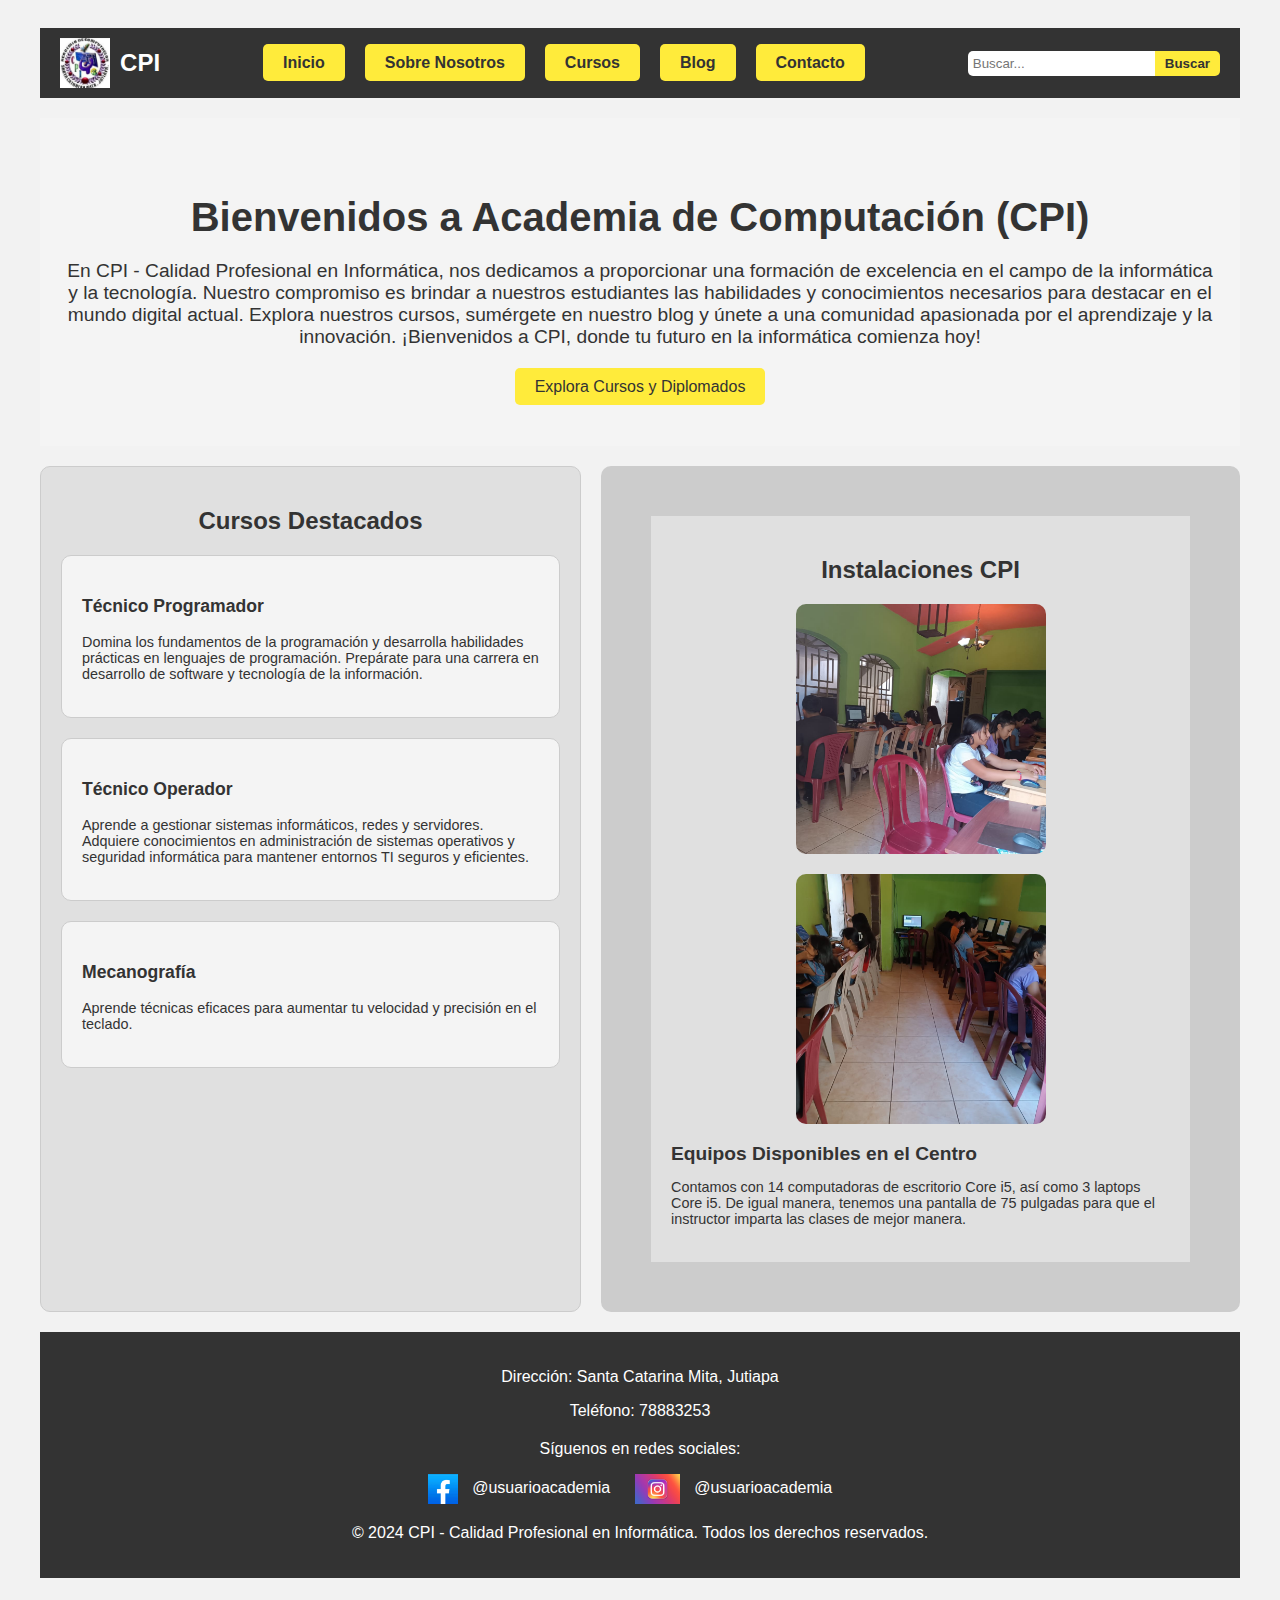
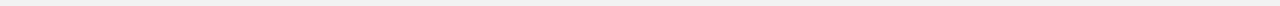
<file: Index.html>
<!DOCTYPE html>
<html lang="es">
<head>
    <meta charset="UTF-8">
    <meta name="viewport" content="width=device-width, initial-scale=1.0">
    <title>Academia de Computación CPI</title>
    <link rel="stylesheet" href="styles.css">
    <link rel="icon" href="logocpi.jpg" type="image/x-icon"> 
</head>
<body>
    <div class="container">
        <header>
            <div class="logo">
                <img src="logocpi.jpg" alt="Logo de CPI">
                <span>CPI</span>
            </div>
            <nav>
                <ul>
                    <li><a href="Index.html">Inicio</a></li>
                    <li><a href="index sobre nosotros.html">Sobre Nosotros</a></li>
                    <li><a href="index curso.html">Cursos</a></li>
                    <li><a href="Index blog.html">Blog</a></li>
                    <li><a href="index contacto.html">Contacto</a></li>
                </ul>
            </nav>
            <div class="cuadro-de-busqueda">
                <input type="text" placeholder="Buscar...">
                <button>Buscar</button>
            </div>
        </header>

    <section class="introduccion">
        <h1>Bienvenidos a Academia de Computación (CPI)</h1>
        <p>En CPI - Calidad Profesional en Informática, nos dedicamos a proporcionar una formación de excelencia en el campo de la informática y la tecnología. Nuestro compromiso es brindar a nuestros estudiantes las habilidades y conocimientos necesarios para destacar en el mundo digital actual. Explora nuestros cursos, sumérgete en nuestro blog y únete a una comunidad apasionada por el aprendizaje y la innovación. ¡Bienvenidos a CPI, donde tu futuro en la informática comienza hoy!</p>
        <a href="index curso.html" class="btn-accion">Explora Cursos y Diplomados</a>
    </section>
    <div class="collage">
        <section class="Diplomados-destacados">
            <h2>Cursos Destacados</h2>
            <div class="Diplomado">
                 <h3>Técnico Programador</h3>
                <p>Domina los fundamentos de la programación y desarrolla habilidades prácticas en lenguajes de programación. Prepárate para una carrera en desarrollo de software y tecnología de la información.</p>
            </div>
            <div class="Diplomado">
                <h3>Técnico Operador</h3>
                <p>Aprende a gestionar sistemas informáticos, redes y servidores. Adquiere conocimientos en administración de sistemas operativos y seguridad informática para mantener entornos TI seguros y eficientes.</p>
            </div>
            <div class="Diplomado">
                <h3>Mecanografía</h3>
                <p>Aprende técnicas eficaces para aumentar tu velocidad y precisión en el teclado.</p>
            </div>
        </section>
        <section class="instalaciones-cpi">
            <h2>Instalaciones CPI</h2>
            <div class="imagenes-cpi">
                <a href="#">
                    <img src="instalaciones cpi.jpg" alt="Instalación 1">
                </a>
                <a href="#">
                    <img src="instalacion cpi 2.jpg" alt="Instalación 2">
                </a>
            </div>
            <div class="informacion-instalaciones">
                <h3>Equipos Disponibles en el Centro</h3>
                <p>Contamos con 14 computadoras de escritorio Core i5, así como 3 laptops Core i5. De igual manera, tenemos una pantalla de 75 pulgadas para que el instructor imparta las clases de mejor manera.</p>
            </div>
        </section>
    </div>

    <footer>
        <div class="contacto">
            <p>Dirección: Santa Catarina Mita, Jutiapa</p>
            <p>Teléfono: 78883253</p>
        </div>
        <div class="redes-sociales">
            <p>Síguenos en redes sociales:</p>
            <a href="https://facebook.com/usuarioacademia"><img src="Logo_de_Facebook.png" alt="Facebook"> @usuarioacademia</a>
            <a href="https://instagram.com/usuarioacademia"><img src="logo instagram.jpg" alt="Instagram"> @usuarioacademia</a>
        </div>
        <p>© 2024 CPI - Calidad Profesional en Informática. Todos los derechos reservados.</p>
    </footer>
</body>
</html>
</file>
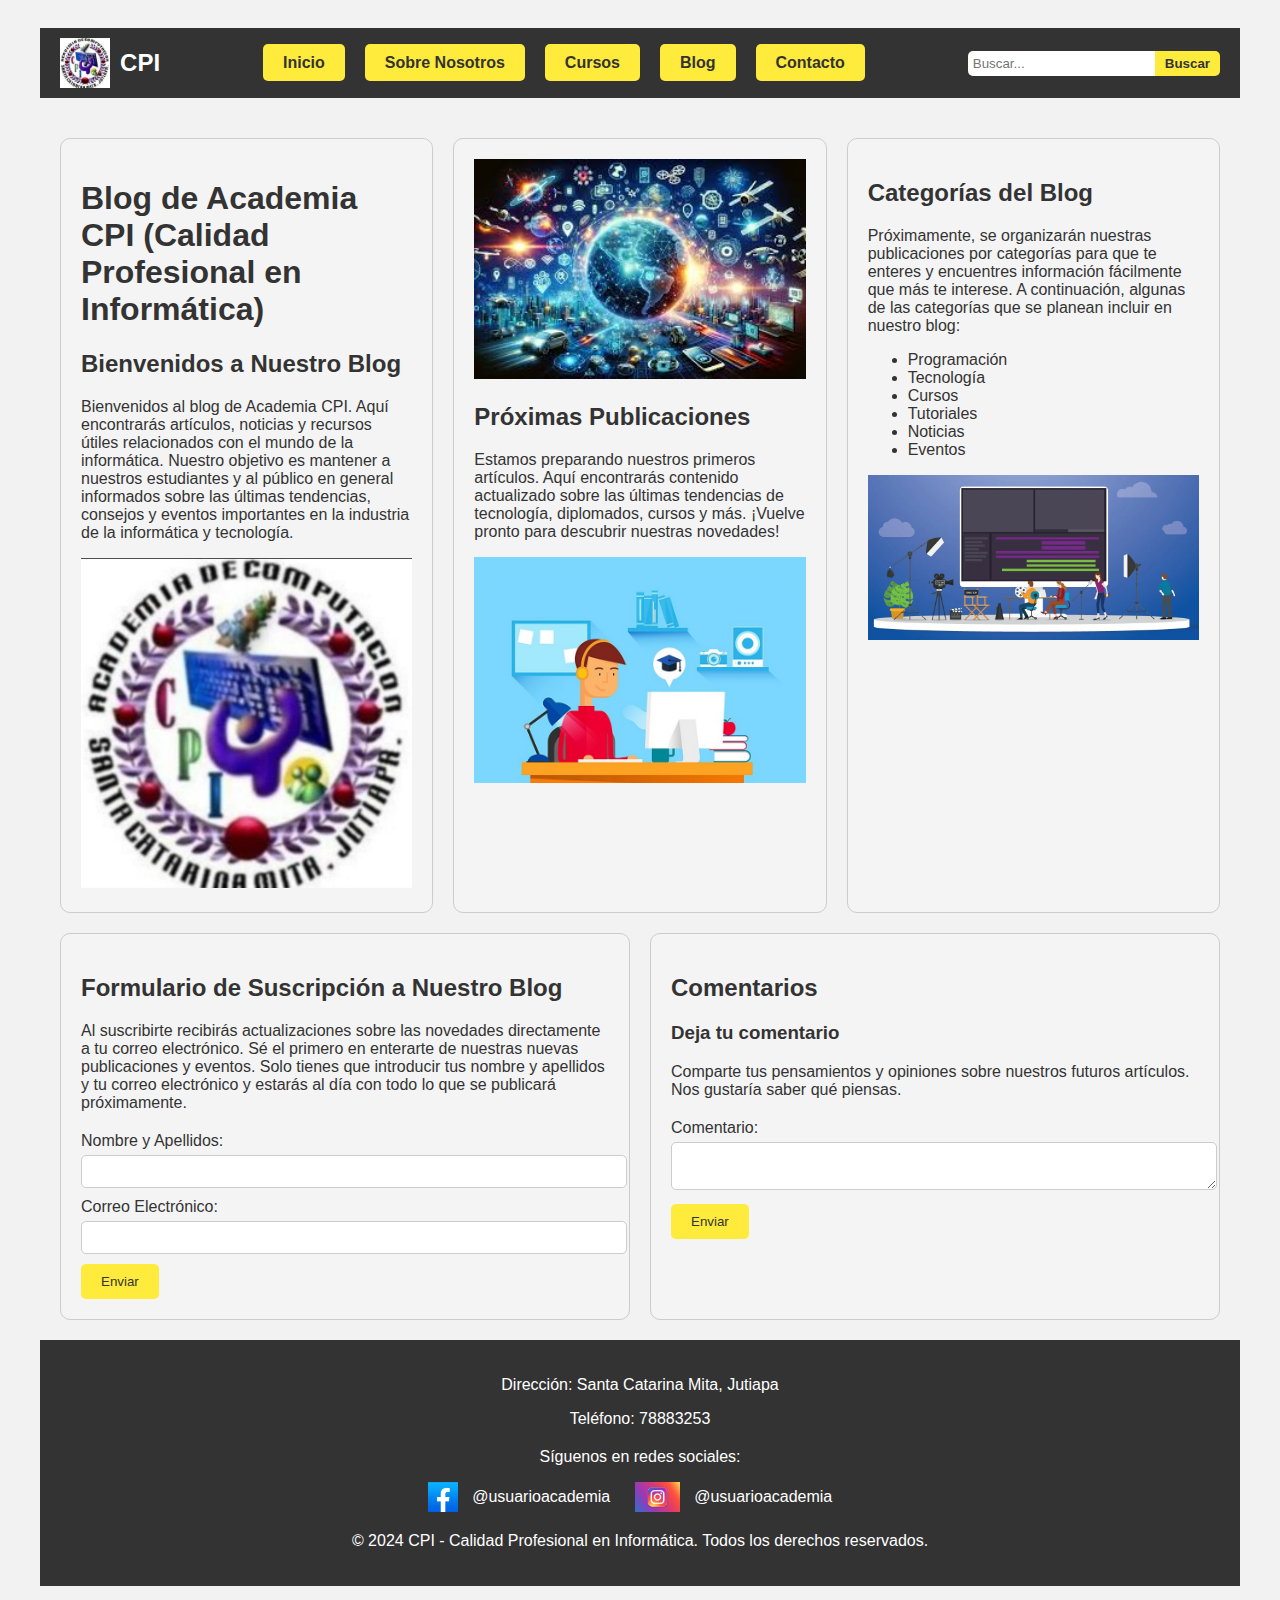
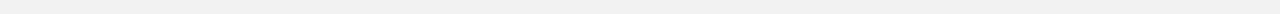
<file: Index blog.html>
<!DOCTYPE html>
<html lang="es">
<head>
    <meta charset="UTF-8">
    <meta name="viewport" content="width=device-width, initial-scale=1.0">
    <title>Academia de Computación CPI</title>
    <link rel="stylesheet" href="styles blog.css">
    <link rel="icon" href="logocpi.jpg" type="image/x-icon"> 
</head>
<body>
    <div class="container">
        <header>
            <div class="logo">
                <img src="logocpi.jpg" alt="Logo de CPI">
                <span>CPI</span>
            </div>
            <nav>
                <ul>
                    <li><a href="Index.html">Inicio</a></li>
                    <li><a href="index sobre nosotros.html">Sobre Nosotros</a></li>
                    <li><a href="index curso.html">Cursos</a></li>
                    <li><a href="Index blog.html">Blog</a></li>
                    <li><a href="index contacto.html">Contacto</a></li>
                </ul>
            </nav>
            <div class="cuadro-de-busqueda">
                <input placeholder="Buscar...">
                <button>Buscar</button>
            </div>
        </header>

    <main>
        <div class="collage">
            <section class="introduccion">
                <h1>Blog de Academia CPI (Calidad Profesional en Informática)</h1>
                <h2>Bienvenidos a Nuestro Blog</h2>
                <p>Bienvenidos al blog de Academia CPI. Aquí encontrarás artículos, noticias y recursos útiles relacionados con el mundo de la informática. Nuestro objetivo es mantener a nuestros estudiantes y al público en general informados sobre las últimas tendencias, consejos y eventos importantes en la industria de la informática y tecnología.</p>
                <img src="logocpi.jpg"  alt="CPI">
            </section>

            <section class="proximas-publicaciones">
                <img src="Tendencias.jpg" alt="Tendecnias" width="500">
                <h2>Próximas Publicaciones</h2>
                <p>Estamos preparando nuestros primeros artículos. Aquí encontrarás contenido actualizado sobre las últimas tendencias de tecnología, diplomados, cursos y más. ¡Vuelve pronto para descubrir nuestras novedades!</p>
                <img src="cursos de tendencia.jpg" alt="Cursos">
            </section>

            <section class="categorias-blog">
                <h2>Categorías del Blog</h2>
                <p>Próximamente, se organizarán nuestras publicaciones por categorías para que te enteres y encuentres información fácilmente que más te interese. A continuación, algunas de las categorías que se planean incluir en nuestro blog:</p>
                <ul>
                    <li>Programación</li>
                    <li>Tecnología</li>
                    <li>Cursos</li>
                    <li>Tutoriales</li>
                    <li>Noticias</li>
                    <li>Eventos</li>
                </ul>
                <img src="categorias del blog.webp" alt=" Categorías">
            </section>

            <section class="formulario-suscripcion">
                <h2>Formulario de Suscripción a Nuestro Blog</h2>
                <p>Al suscribirte recibirás actualizaciones sobre las novedades directamente a tu correo electrónico. Sé el primero en enterarte de nuestras nuevas publicaciones y eventos. Solo tienes que introducir tus nombre y apellidos y tu correo electrónico y estarás al día con todo lo que se publicará próximamente.</p>
                <form>
                    <label for="nombre">Nombre y Apellidos:</label>
                    <input type="text" id="nombre" name="nombre">
                    <label for="correo">Correo Electrónico:</label>
                    <input type="email" id="correo" name="correo">
                    <button type="submit">Enviar</button>
                </form>
            </section>

            <section class="comentarios">
                <h2>Comentarios</h2>
                <h3>Deja tu comentario</h3>
                <p>Comparte tus pensamientos y opiniones sobre nuestros futuros artículos. Nos gustaría saber qué piensas.</p>
                <form>
                    <label for="comentario">Comentario:</label>
                    <textarea id="comentario" name="comentario"></textarea>
                    <button type="submit">Enviar</button>
                </form>
            </section>
        </div>
    </main>

    <footer>
        <div class="contacto">
            <p>Dirección: Santa Catarina Mita, Jutiapa</p>
            <p>Teléfono: 78883253</p>
        </div>
        <div class="redes-sociales">
            <p>Síguenos en redes sociales:</p>
            <a href="https://facebook.com/usuarioacademia"><img src="Logo_de_Facebook.png" alt="Facebook"> @usuarioacademia</a>
            <a href="https://instagram.com/usuarioacademia"><img src="logo instagram.jpg" alt="Instagram"> @usuarioacademia</a>
        </div>
        <p>© 2024 CPI - Calidad Profesional en Informática. Todos los derechos reservados.</p>
        
    </footer>
</body>
</html>
</file>
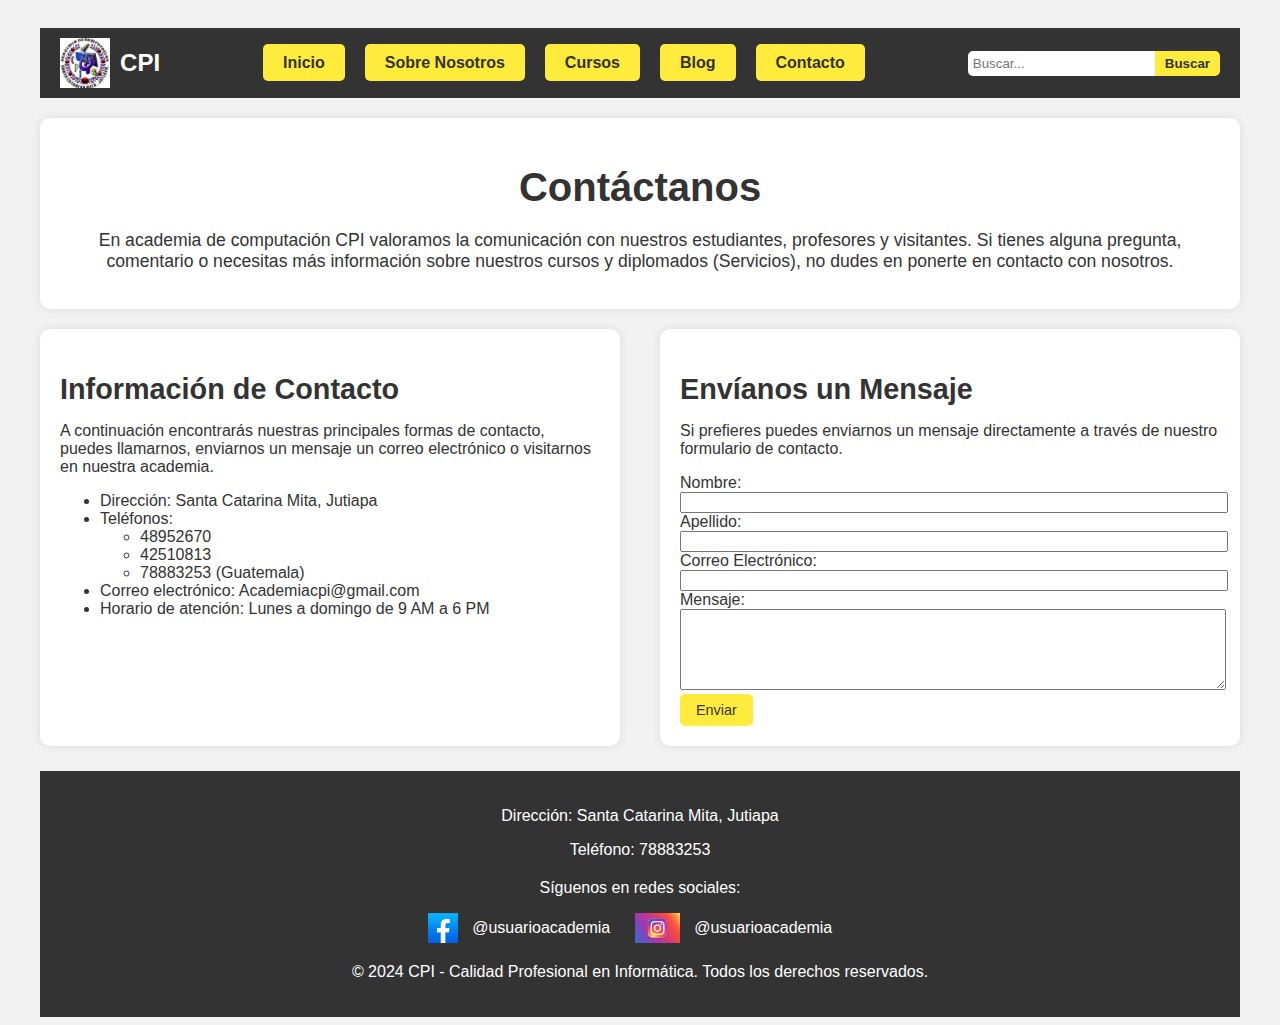
<file: index contacto.html>
<!DOCTYPE html>
<html lang="es">
<head>
    <meta charset="UTF-8">
    <meta name="viewport" content="width=device-width, initial-scale=1.0">
    <title>Academia de Computación CPI</title>
    <link rel="stylesheet" href="styles contactos.css">
    <link rel="icon" href="logocpi.jpg" type="image/x-icon"> 
</head>
<body>
    <div class="container">
        <header>
            <div class="logo">
                <img src="logocpi.jpg" alt="Logo de CPI">
                <span>CPI</span>
            </div>
            <nav>
                <ul>
                    <li><a href="Index.html">Inicio</a></li>
                    <li><a href="index sobre nosotros.html">Sobre Nosotros</a></li>
                    <li><a href="index curso.html">Cursos</a></li>
                    <li><a href="Index blog.html">Blog</a></li>
                    <li><a href="index contacto.html">Contacto</a></li>
                </ul>
            </nav>
            <div class="cuadro-de-busqueda">
                <input placeholder="Buscar...">
                <button>Buscar</button>
            </div>
        </header>

        <section class="introduccion">
            <h1>Contáctanos</h1>
            <p>En academia de computación CPI valoramos la comunicación con nuestros estudiantes, profesores y visitantes. Si tienes alguna pregunta, comentario o necesitas más información sobre nuestros cursos y diplomados (Servicios), no dudes en ponerte en contacto con nosotros.</p>
        </section>
        <section class="contacto-y-formulario">
            <!-- Información de Contacto -->
            <div class="informacion-contacto">
                <h2>Información de Contacto</h2>
                <p>A continuación encontrarás nuestras principales formas de contacto, puedes llamarnos, enviarnos un mensaje un correo electrónico o visitarnos en nuestra academia.</p>
                <ul>
                    <li>Dirección: Santa Catarina Mita, Jutiapa</li>
                    <li>Teléfonos:
                        <ul>
                            <li>48952670</li>
                            <li>42510813</li>
                            <li>78883253 (Guatemala)</li>
                        </ul>
                    </li>
                    <li>Correo electrónico: Academiacpi@gmail.com</li>
                    <li>Horario de atención: Lunes a domingo de 9 AM a 6 PM</li>
                </ul>
            </div>

            <!-- Formulario de Contacto -->
            <div class="formulario-contacto">
                <h2>Envíanos un Mensaje</h2>
                <p>Si prefieres puedes enviarnos un mensaje directamente a través de nuestro formulario de contacto.</p>
                <form action="#" method="POST">
                    <label for="nombre">Nombre:</label>
                    <input type="text" id="nombre" name="nombre" required>
                    <label for="apellido">Apellido:</label>
                    <input type="text" id="apellido" name="apellido" required>
                    <label for="correo">Correo Electrónico:</label>
                    <input type="email" id="correo" name="correo" required>
                    <label for="mensaje">Mensaje:</label>
                    <textarea id="mensaje" name="mensaje" rows="5" required></textarea>
                    <button type="submit">Enviar</button>
                </form>
            </div>
        </section>

       
    </div>
            
    <footer>
        <div class="contacto">
            <p>Dirección: Santa Catarina Mita, Jutiapa</p>
            <p>Teléfono: 78883253</p>
        </div>
        <div class="redes-sociales">
            <p>Síguenos en redes sociales:</p>
            <a href="https://facebook.com/usuarioacademia"><img src="Logo_de_Facebook.png" alt="Facebook"> @usuarioacademia</a>
            <a href="https://instagram.com/usuarioacademia"><img src="logo instagram.jpg" alt="Instagram"> @usuarioacademia</a>
        </div>
        <p>© 2024 CPI - Calidad Profesional en Informática. Todos los derechos reservados.</p>
    </footer>
</body>
</html>
</file>
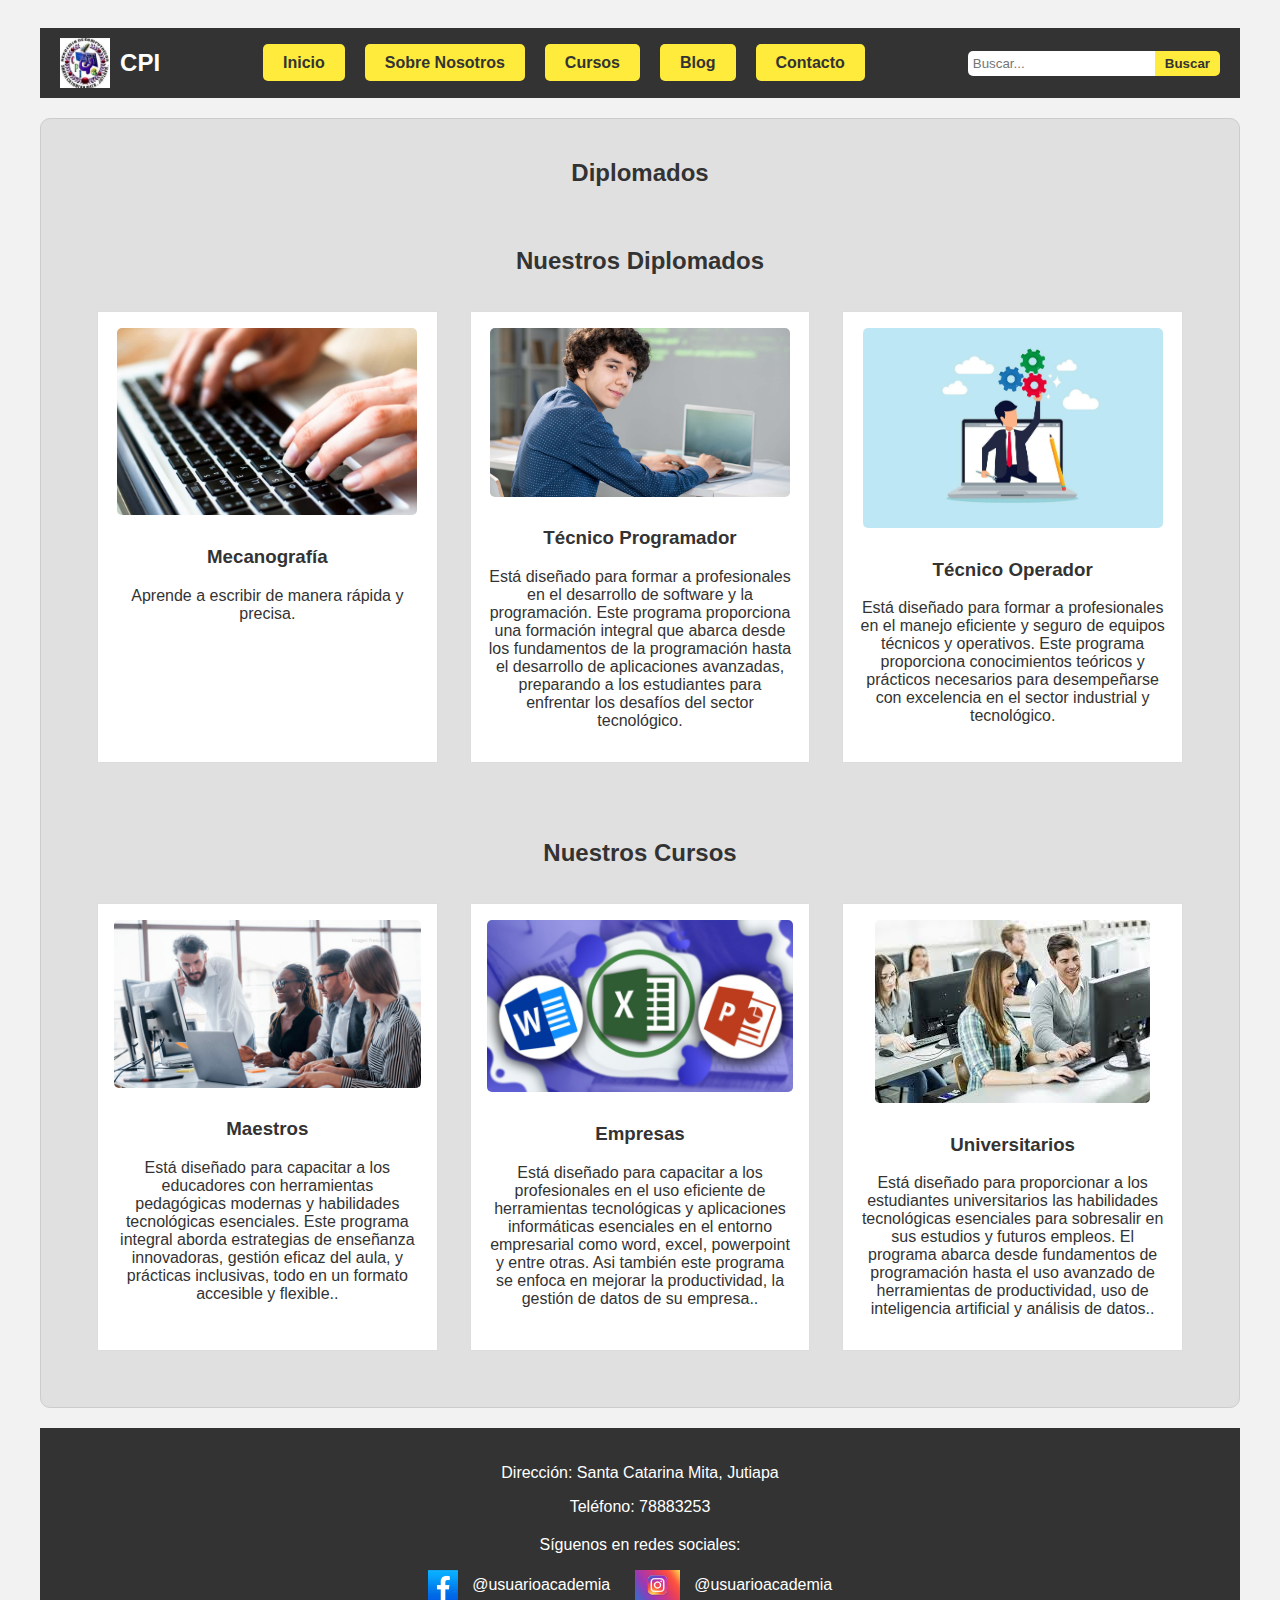
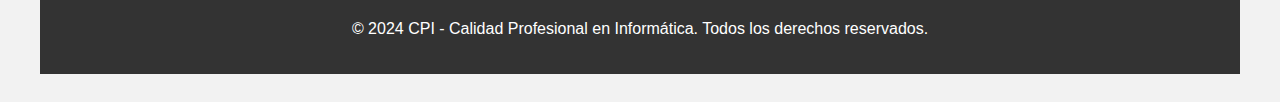
<file: index curso.html>
<!DOCTYPE html>
<html lang="es">
<head>
    <meta charset="UTF-8">
    <meta name="viewport" content="width=device-width, initial-scale=1.0">
    <title>Academia de Computación CPI</title>
    <link rel="stylesheet" href="styles curso.css">
    <link rel="icon" href="logocpi.jpg" type="image/x-icon"> 
</head>
<body>
    <div class="container">
        <header>
            <div class="logo">
                <img src="logocpi.jpg" alt="Logo de CPI">
                <span>CPI</span>
            </div>
            <nav>
                <ul>
                    <li><a href="Index.html">Inicio</a></li>
                    <li><a href="index sobre nosotros.html">Sobre Nosotros</a></li>
                    <li><a href="index curso.html">Cursos</a></li>
                    <li><a href="Index blog.html">Blog</a></li>
                    <li><a href="index contacto.html">Contacto</a></li>
                </ul>
            </nav>
            <div class="cuadro-de-busqueda">
                <input type="text" placeholder="Buscar...">
                <button>Buscar</button>
            </div>
        </header>
    <div class="collage">
        <section class="diplomados-destacados">
            <h2>Diplomados</h2>
           
            <section id="courses">
                <div class="container">
                    <h2>Nuestros Diplomados</h2>
                    <div class="course-list">
                        <div class="course">
                            <img src="Mecanografía.jpg" width="300" height="300" alt="Mecanografía">
                            <h3>Mecanografía</h3>
                            <p>Aprende a escribir de manera rápida y precisa.</p>
                        </div>
                        <div class="course">
                            <img src="tec-program.jpg" width="300" height="300" alt="Técnico Programador">
                            <h3>Técnico Programador</h3>
                            <p>Está diseñado para formar a profesionales en el desarrollo de software y la programación. Este programa proporciona una formación integral que abarca desde los fundamentos de la programación hasta el desarrollo de aplicaciones avanzadas, preparando a los estudiantes para enfrentar los desafíos del sector tecnológico.</p>
                        </div>
                        <div class="course">
                            <img src="operador tecnico.jpg" width="300" height="300" alt="Técnico Operador">
                            <h3>Técnico Operador</h3>
                            <p>Está diseñado para formar a profesionales en el manejo eficiente y seguro de equipos técnicos y operativos. Este programa proporciona conocimientos teóricos y prácticos necesarios para desempeñarse con excelencia en el sector industrial y tecnológico.</p>
                        </div>
                    </div>
                </div>
            </section>
            <section id="courses">
                <div class="container">
                    <h2>Nuestros Cursos</h2>
                    <div class="course-list">
                        <div class="course">
                            <img src="Cursos para mastros.jpg" alt="Maestros">
                            <h3>Maestros</h3>
                            <p>Está diseñado para capacitar a los educadores con herramientas pedagógicas modernas y habilidades tecnológicas esenciales. Este programa integral aborda estrategias de enseñanza innovadoras, gestión eficaz del aula, y prácticas inclusivas, todo en un formato accesible y flexible..</p>
                        </div>
                        <div class="course">
                            <img src="Cursos para empresarios.jpg" alt="Empresas">
                            <h3>Empresas</h3>
                            <p> Está diseñado para capacitar a los profesionales en el uso eficiente de herramientas tecnológicas y aplicaciones informáticas esenciales en el entorno empresarial como word, excel, powerpoint y entre otras. Asi también este programa se enfoca en mejorar la productividad, la gestión de datos de su empresa..</p>
                        </div>
                        <div class="course">
                            <img src="Cursos para universitarios.jpg" alt="Univerisitarios">
                            <h3>Universitarios</h3>
                            <p>Está diseñado para proporcionar a los estudiantes universitarios las habilidades tecnológicas esenciales para sobresalir en sus estudios y futuros empleos. El programa abarca desde fundamentos de programación hasta el uso avanzado de herramientas de productividad, uso de inteligencia artificial y análisis de datos..</p>
                        </div>
                    </div>
                </div>
            </section>
        
    </div>
    <footer>
        <div class="contacto">
            <p>Dirección: Santa Catarina Mita, Jutiapa</p>
            <p>Teléfono: 78883253</p>
        </div>
        <div class="redes-sociales">
            <p>Síguenos en redes sociales:</p>
            <a href="https://facebook.com/usuarioacademia"><img src="Logo_de_Facebook.png" alt="Facebook"> @usuarioacademia</a>
            <a href="https://instagram.com/usuarioacademia"><img src="logo instagram.jpg" alt="Instagram"> @usuarioacademia</a>
        </div>
        <p>© 2024 CPI - Calidad Profesional en Informática. Todos los derechos reservados.</p>
    </footer>
</body>
</html>
</file>
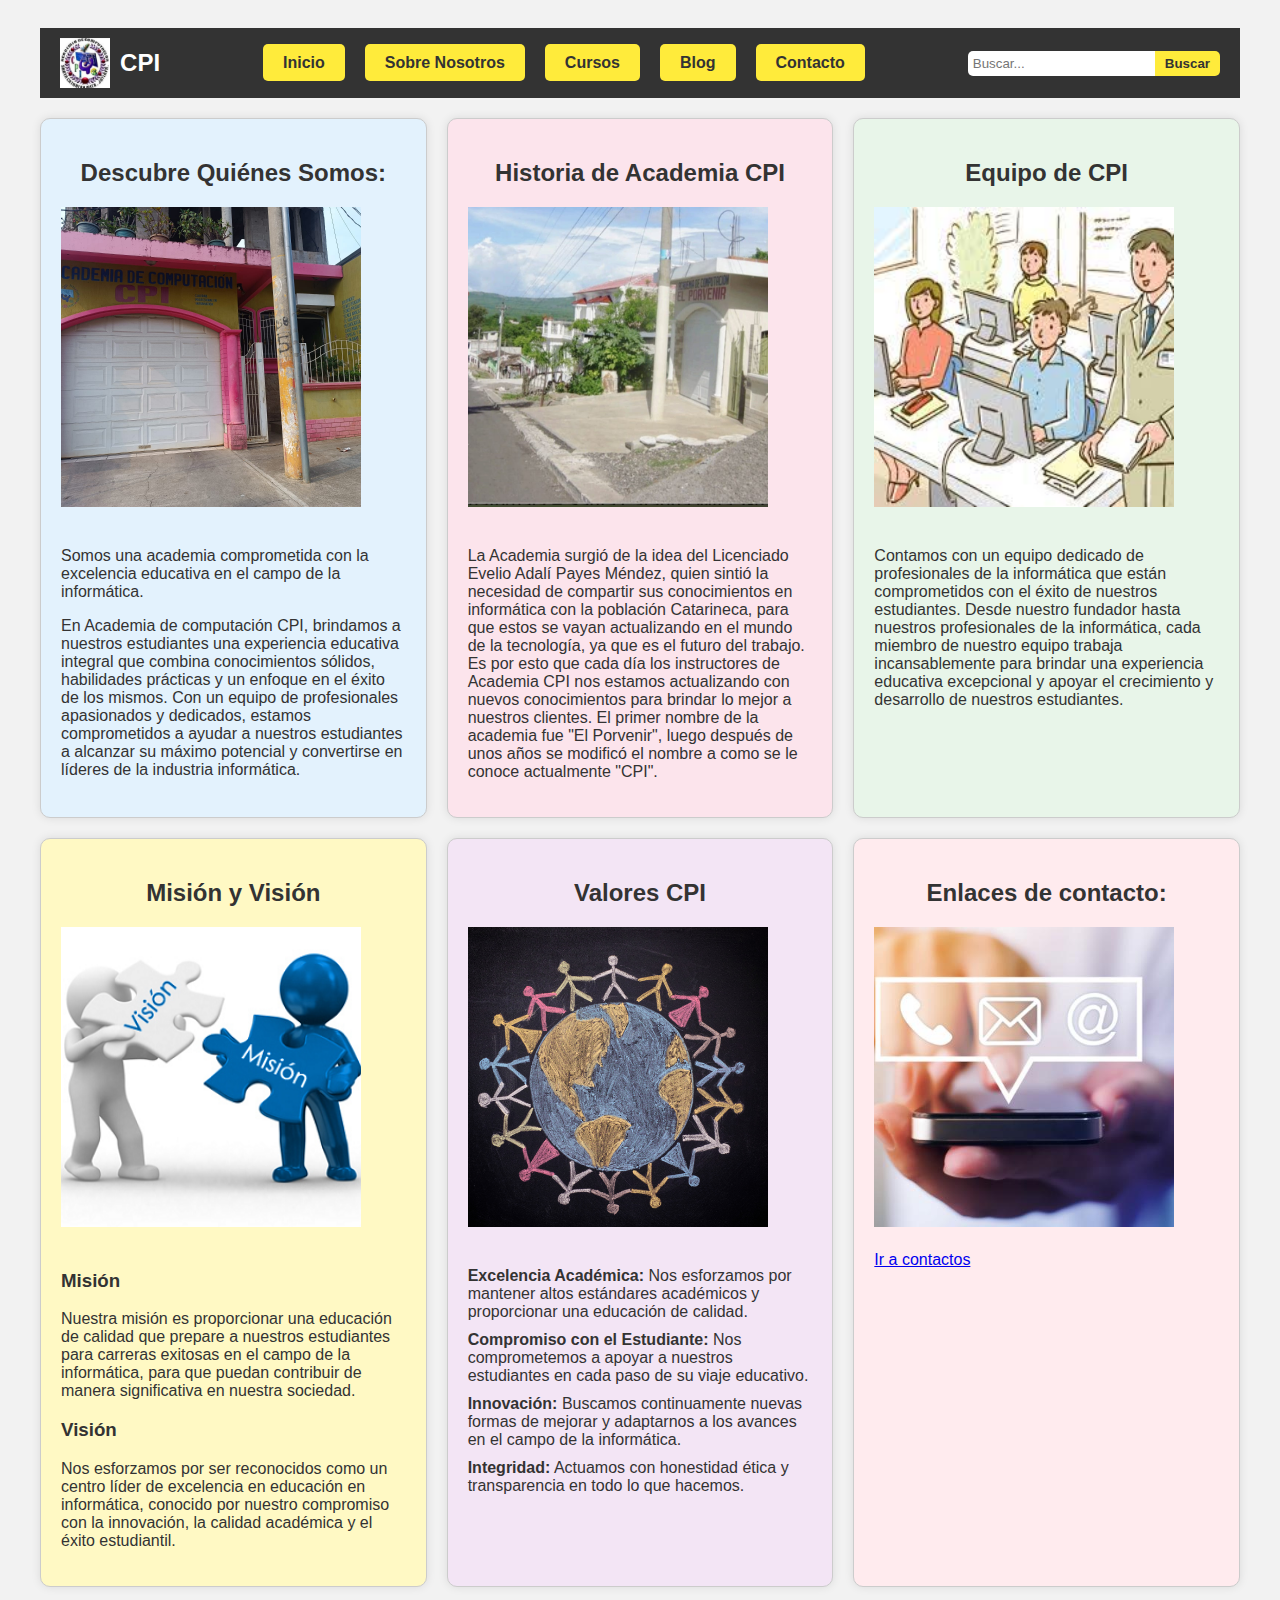
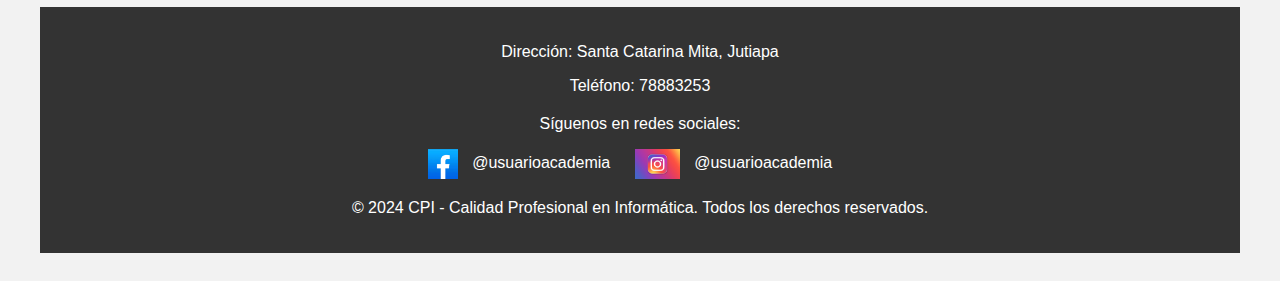
<file: index sobre nosotros.html>
<!DOCTYPE html>
<html lang="es">
<head>
    <meta charset="UTF-8">
    <meta name="viewport" content="width=device-width, initial-scale=1.0">
    <title>Academia de Computación CPI</title>
    <link rel="stylesheet" href="styles sobre nosotros.css">
    <link rel="icon" href="logocpi.jpg" type="image/x-icon"> 
</head>
<body>
    <div class="container">
        <header>
            <div class="logo">
                <img src="logocpi.jpg" alt="Logo de CPI">
                <span>CPI</span>
            </div>
            <nav>
                <ul>
                    <li><a href="Index.html">Inicio</a></li>
                    <li><a href="index sobre nosotros.html">Sobre Nosotros</a></li>
                    <li><a href="index curso.html">Cursos</a></li>
                    <li><a href="Index blog.html">Blog</a></li>
                    <li><a href="index contacto.html">Contacto</a></li>
                </ul>
            </nav>
            <div class="cuadro-de-busqueda">
                <input type="text" placeholder="Buscar...">
                <button>Buscar</button>
            </div>
        </header>

        <div class="collage">
            <section id="introduccion" class="section">
                <h2>Descubre Quiénes Somos:</h2>
                <img src="amademia cpi nueva 1.jpg" alt="Introducción">
                <p>Somos una academia comprometida con la excelencia educativa en el campo de la informática.</p>
                <p>En Academia de computación CPI, brindamos a nuestros estudiantes una experiencia educativa integral que combina conocimientos sólidos, habilidades prácticas y un enfoque en el éxito de los mismos. Con un equipo de profesionales apasionados y dedicados, estamos comprometidos a ayudar a nuestros estudiantes a alcanzar su máximo potencial y convertirse en líderes de la industria informática.</p>
            </section>

            <section id="historia" class="section">
                <h2>Historia de Academia CPI</h2>
                <img src="elporvenir.jpg" alt="Historia de Academia CPI">
                <p>La Academia surgió de la idea del Licenciado Evelio Adalí Payes Méndez, quien sintió la necesidad de compartir sus conocimientos en informática con la población Catarineca, para que estos se vayan actualizando en el mundo de la tecnología, ya que es el futuro del trabajo. Es por esto que cada día los instructores de Academia CPI nos estamos actualizando con nuevos conocimientos para brindar lo mejor a nuestros clientes. El primer nombre de la academia fue "El Porvenir", luego después de unos años se modificó el nombre a como se le conoce actualmente "CPI".</p>
            </section>

            <section id="equipo" class="section">
                <h2>Equipo de CPI</h2>
                <img src="personal.jpg" alt="Equipo de CPI">
                <p>Contamos con un equipo dedicado de profesionales de la informática que están comprometidos con el éxito de nuestros estudiantes. Desde nuestro fundador hasta nuestros profesionales de la informática, cada miembro de nuestro equipo trabaja incansablemente para brindar una experiencia educativa excepcional y apoyar el crecimiento y desarrollo de nuestros estudiantes.</p>
            </section>

            <section id="mision_vision" class="section">
                <h2>Misión y Visión</h2>
                <img src="mision_y_vision1.png" alt="Misión y Visión">
                <h3>Misión</h3>
                <p>Nuestra misión es proporcionar una educación de calidad que prepare a nuestros estudiantes para carreras exitosas en el campo de la informática, para que puedan contribuir de manera significativa en nuestra sociedad.</p>
                <h3>Visión</h3>
                <p>Nos esforzamos por ser reconocidos como un centro líder de excelencia en educación en informática, conocido por nuestro compromiso con la innovación, la calidad académica y el éxito estudiantil.</p>
            </section>

            <section id="valores" class="section">
                <h2>Valores CPI</h2>
                <img src="que-son-los-valores-1.jpg" alt="Valores CPI">
                <ul>
                    <li><strong>Excelencia Académica:</strong> Nos esforzamos por mantener altos estándares académicos y proporcionar una educación de calidad.</li>
                    <li><strong>Compromiso con el Estudiante:</strong> Nos comprometemos a apoyar a nuestros estudiantes en cada paso de su viaje educativo.</li>
                    <li><strong>Innovación:</strong> Buscamos continuamente nuevas formas de mejorar y adaptarnos a los avances en el campo de la informática.</li>
                    <li><strong>Integridad:</strong> Actuamos con honestidad ética y transparencia en todo lo que hacemos.</li>
                </ul>
            </section>

            <section id="contacto" class="section">
                <h2>Enlaces de contacto:</h2>
                <img src="contactos.jpg" alt="Enlaces de contacto">
                <br>
                <a href="index contacto.html" class="boton-contacto">Ir a contactos</a>
            </section>
        </div>

        <footer>
            <div class="contacto">
                <p>Dirección: Santa Catarina Mita, Jutiapa</p>
                <p>Teléfono: 78883253</p>
            </div>
            <div class="redes-sociales">
                <p>Síguenos en redes sociales:</p>
                <a href="https://facebook.com/usuarioacademia"><img src="Logo_de_Facebook.png" alt="Facebook"> @usuarioacademia</a>
                <a href="https://instagram.com/usuarioacademia"><img src="logo instagram.jpg" alt="Instagram"> @usuarioacademia</a>
            </div>
            <p>© 2024 CPI - Calidad Profesional en Informática. Todos los derechos reservados.</p>
        </footer>
    </div>
</body>
</html>
</file>
<file: styles.css>
body {
    font-family: Arial, sans-serif;
    color: #333;
    background-color: #f2f2f2; 
}

.container {
    max-width: 1200px;
    margin: 0 auto;
    padding: 20px;
}

header {
    display: flex;
    justify-content: space-between;
    align-items: center;
    background-color: #333;
    padding: 10px 20px;
    margin-bottom: 20px; 
}

header .logo {
    display: flex;
    align-items: center;
}

header .logo img {
    height: 50px;
    margin-right: 10px;
}

header .logo span {
    color: white;
    font-size: 1.5em;
    font-weight: bold;
}

nav ul {
    list-style: none;
    padding: 0;
    margin: 0;
    display: flex;
}

nav ul li {
    margin: 0 10px;
}

nav ul li a {
    color: #333;
    background-color: #FFEB3B;
    text-decoration: none;
    font-weight: bold;
    padding: 10px 20px;
    border-radius: 5px;
    transition: background-color 0.3s, color 0.3s;
}

nav ul li a:hover {
    background-color: #FFD700;
    color: #000;
}

.cuadro-de-busqueda {
    display: flex;
    align-items: center;
}

.cuadro-de-busqueda input[type="text"] {
    padding: 5px;
    border: none;
    border-radius: 5px 0 0 5px;
    outline: none;
}

.cuadro-de-busqueda button {
    padding: 5px 10px;
    border: none;
    border-radius: 0 5px 5px 0;
    background-color: #FFEB3B;
    color: #333;
    font-weight: bold;
    cursor: pointer;
    transition: background-color 0.3s, color 0.3s;
}

.cuadro-de-busqueda button:hover {
    background-color: #FFD700;
    color: #000;
}

.introduccion {
    text-align: center;
    padding: 50px 20px;
    background-color: #f4f4f4;
    margin-bottom: 20px;
}

.introduccion h1 {
    font-size: 2.5em;
    margin-bottom: 20px;
}

.introduccion p {
    font-size: 1.2em;
    margin-bottom: 30px;
}

.btn-accion {
    background-color: #FFEB3B;
    color: #333;
    padding: 10px 20px;
    text-decoration: none;
    font-size: 1em;
    border-radius: 5px;
    transition: background-color 0.3s, color 0.3s;
}

.btn-accion:hover {
    background-color: #FFD700;
    color: #000;
}

.collage {
    display: flex;
    flex-wrap: wrap;
    gap: 20px;
    margin-bottom: 20px;
}

.Diplomados-destacados {
    flex: 1 1 300px;
    background-color: #e0e0e0;
    border: 1px solid #ccc;
    border-radius: 10px;
    padding: 20px;
}

.Diplomados-destacados h2 {
    text-align: center;
    
}

.Diplomados-destacados .Diplomado {
    background-color: #f4f4f4;
    border: 1px solid #ccc;
    border-radius: 10px;
    padding: 20px;
    margin-bottom: 20px;
}

.Diplomados-destacados .Diplomado h3 {
    margin-top: 20px;
    font-size: 1.1em;
}

.Diplomados-destacados .Diplomado p {
    font-size: 0.9em;
}

.instalaciones-cpi {
    flex: 1 1 300px;
    background-color: #e0e0e0;
    border: 50px solid #ccc;
    border-radius: 10px;
    padding: 20px;
}

.instalaciones-cpi h2 {
    text-align: center;
    margin-bottom: 20px;
}

.instalaciones-cpi .imagenes-cpi {
    display: flex;
    flex-wrap: wrap;
    justify-content: center;
    gap: 20px;
}

.instalaciones-cpi .imagenes-cpi a {
    width: 250px;
    height: 250px;
    border-radius: 10px;
    overflow: hidden;
}

.instalaciones-cpi .imagenes-cpi img {
    width: 100%;
    height: 100%;
    object-fit: cover;
    transition: filter 0.3s;
}

.instalaciones-cpi .imagenes-cpi a:hover img {
    filter: brightness(10%);
}

.informacion-instalaciones h3 {
    font-size: 1.2em;
    margin-bottom: 10px;
}

.informacion-instalaciones p {
    font-size: 0.9em;
}

footer {
    background-color: #333;
    color: white;
    text-align: center;
    padding: 20px 0;
    margin-top: 20px;
    
}

footer .contacto,
footer .redes-sociales {
    margin-bottom: 20px;
}

footer .redes-sociales img {
    height: 30px;
    margin-right: 10px;
    vertical-align: middle;
}

footer .redes-sociales a {
    color: white;
    text-decoration: none;
    margin-right: 20px;
}
</file>
<file: styles blog.css>
body {
    font-family: Arial, sans-serif;
    color: #333;
    background-color: #f2f2f2; 
}

.container {
    max-width: 1200px;
    margin: 0 auto;
    padding: 20px;
}

header {
    display: flex;
    justify-content: space-between;
    align-items: center;
    background-color: #333;
    padding: 10px 20px;
    margin-bottom: 20px; 
}

header .logo {
    display: flex;
    align-items: center;
}

header .logo img {
    height: 50px;
    margin-right: 10px;
}

header .logo span {
    color: white;
    font-size: 1.5em;
    font-weight: bold;
}

nav ul {
    list-style: none;
    padding: 0;
    margin: 0;
    display: flex;
}

nav ul li {
    margin: 0 10px;
}

nav ul li a {
    color: #333;
    background-color: #FFEB3B;
    text-decoration: none;
    font-weight: bold;
    padding: 10px 20px;
    border-radius: 5px;
    transition: background-color 0.3s, color 0.3s;
}

nav ul li a:hover {
    background-color: #FFD700;
    color: #000;
}

.cuadro-de-busqueda {
    display: flex;
    align-items: center;
}

.cuadro-de-busqueda input[placeholder="Buscar..."] {
    padding: 5px;
    border: none;
    border-radius: 5px 0 0 5px;
    outline: none;
}

.cuadro-de-busqueda button {
    padding: 5px 10px;
    border: none;
    border-radius: 0 5px 5px 0;
    background-color: #FFEB3B;
    color: #333;
    font-weight: bold;
    cursor: pointer;
    transition: background-color 0.3s, color 0.3s;
}

.cuadro-de-busqueda button:hover {
    background-color: #FFD700;
    color: #000;
}

.collage {
    display: flex;
    flex-wrap: wrap;
    gap: 20px;
    padding: 20px;
}

section {
    flex: 1 1 300px; 
    background-color: #f4f4f4;
    border: 1px solid #ccc;
    border-radius: 10px;
    padding: 20px;
}

form {
    margin-top: 20px;
}

label {
    display: block;
    margin-bottom: 5px;
}

input[type="text"], 
input[type="email"],
textarea {
    width: 100%;
    padding: 8px;
    margin-bottom: 10px;
    border: 1px solid #ccc;
    border-radius: 5px;
}

button[type="submit"] {
    background-color: #FFEB3B;
    color: #333;
    padding: 10px 20px;
    border: none;
    border-radius: 5px;
    cursor: pointer;
}

button[type="submit"]:hover {
    background-color: #FFD700;
}

.collage section img {
    max-width: 100%;
    height: auto;
    display: inline-block;
    margin: 0 auto;
  }

footer {
    background-color: #333;
    color: white;
    text-align: center;
    padding: 20px 0;
}

footer .contacto,
footer .redes-sociales {
    margin-bottom: 20px;
}

footer .redes-sociales img {
    height: 30px;
    margin-right: 10px;
    vertical-align: middle;
}

footer .redes-sociales a {
    color: white;
    text-decoration: none;
    margin-right: 20px;
}
</file>
<file: styles contactos.css>
body {
    font-family: Arial, sans-serif;
    color: #333;
    background-color: #f2f2f2; 
}

.container {
    max-width: 1200px;
    margin: 0 auto;
    padding: 20px;
}

header {
    display: flex;
    justify-content: space-between;
    align-items: center;
    background-color: #333;
    padding: 10px 20px;
    margin-bottom: 20px; 
}

header .logo {
    display: flex;
    align-items: center;
}

header .logo img {
    height: 50px;
    margin-right: 10px;
}

header .logo span {
    color: white;
    font-size: 1.5em;
    font-weight: bold;
}

nav ul {
    list-style: none;
    padding: 0;
    margin: 0;
    display: flex;
}

nav ul li {
    margin: 0 10px;
}

nav ul li a {
    color: #333;
    background-color: #FFEB3B;
    text-decoration: none;
    font-weight: bold;
    padding: 10px 20px;
    border-radius: 5px;
    transition: background-color 0.3s, color 0.3s;
}

nav ul li a:hover {
    background-color: #FFD700;
    color: #000;
}

.cuadro-de-busqueda {
    display: flex;
    align-items: center;
}

.cuadro-de-busqueda input[placeholder="Buscar..."] {
    padding: 5px;
    border: none;
    border-radius: 5px 0 0 5px;
    outline: none;
}

.cuadro-de-busqueda button {
    padding: 5px 10px;
    border: none;
    border-radius: 0 5px 5px 0;
    background-color: #FFEB3B;
    color: #333;
    font-weight: bold;
    cursor: pointer;
    transition: background-color 0.3s, color 0.3s;
}

.cuadro-de-busqueda button:hover {
    background-color: #FFD700;
    color: #000;
}

.introduccion {
    background-color: #FFF;
    padding: 20px;
    margin-bottom: 20px;
    border-radius: 10px;
    box-shadow: 0 0 10px rgba(0, 0, 0, 0.1); 
    text-align: center; 
}

.introduccion h1 {
    font-size: 2.5em;
    margin-bottom: 20px;
    text-align: center; 
}

.introduccion h2 {
    font-size: 2em;
    margin-bottom: 10px;
}

.introduccion p {
    font-size: 1.1em;
}

.introduccion ul {
    list-style-type: none;
    margin: 20px 0;
    padding: 0;
}

.introduccion ul li {
    margin-bottom: 10px;
}

.contacto-y-formulario {
    display: flex;
    justify-content: space-between;
    
}

.informacion-contacto,
.formulario-contacto {
    width: 45%; 
    background-color: #FFF;
    padding: 20px; 
    border-radius: 10px;
    box-shadow: 0 0 10px rgba(0, 0, 0, 0.1); 
    
}

.informacion-contacto h2,
.formulario-contacto h2 {
    font-size: 1.8em; 
    margin-bottom: 15px; 
}

.formulario-contacto input[type="text"], 
.formulario-contacto input[type="email"],
.formulario-contacto textarea {
    width: 100%;

}

.formulario-contacto button[type="submit"] {
    background-color: #FFEB3B;
    color: #333;
    padding: 8px 16px; 
    border: none;
    border-radius: 5px;
    cursor: pointer;
    font-size: 0.9em;
}

.formulario-contacto button[type="submit"]:hover {
    background-color: #FFD700;
}

footer {
    background-color: #333;
    color: white;
    text-align: center;
    padding: 20px 0;
    margin-top: 5px;
    max-width: 1200px; 
    margin-left: auto;
    margin-right: auto; 
}

footer .contacto,
footer .redes-sociales {
    margin-bottom: 20px;
}

footer .redes-sociales img {
    height: 30px;
    margin-right: 10px;
    vertical-align: middle;
}

footer .redes-sociales a {
    color: white;
    text-decoration: none;
    margin-right: 20px;
}
</file>
<file: styles curso.css>
body {
    font-family: Arial, sans-serif;
    color: #333;
    background-color: #f2f2f2; 
}
.container {
    max-width: 1200px;
    margin: 0 auto;
    padding: 20px;
}

header {
    display: flex;
    justify-content: space-between;
    align-items: center;
    background-color: #333;
    padding: 10px 20px;
    margin-bottom: 20px;
}

header .logo {
    display: flex;
    align-items: center;
}

header .logo img {
    height: 50px;
    margin-right: 10px;
}

header .logo span {
    color: white;
    font-size: 1.5em;
    font-weight: bold;
}

nav ul {
    list-style: none;
    padding: 0;
    margin: 0;
    display: flex;
}

nav ul li {
    margin: 0 10px;
}

nav ul li a {
    color: #333;
    background-color: #FFEB3B;
    text-decoration: none;
    font-weight: bold;
    padding: 10px 20px;
    border-radius: 5px;
    transition: background-color 0.3s, color 0.3s;
}

nav ul li a:hover {
    background-color: #FFD700;
    color: #000;
}

.cuadro-de-busqueda {
    display: flex;
    align-items: center;
}

.cuadro-de-busqueda input[type="text"] {
    padding: 5px;
    border: none;
    border-radius: 5px 0 0 5px;
    outline: none;
}

.cuadro-de-busqueda button {
    padding: 5px 10px;
    border: none;
    border-radius: 0 5px 5px 0;
    background-color: #FFEB3B;
    color: #333;
    font-weight: bold;
    cursor: pointer;
    transition: background-color 0.3s, color 0.3s;
}

.cuadro-de-busqueda button:hover {
    background-color: #FFD700;
    color: #000;
}
.collage {
    display: flex;
    flex-wrap: wrap;
    gap: 20px;
}

.diplomados-destacados,
.cursos-destacados {
    flex: 1 1 300px;
    background-color: #e0e0e0;
    border: 1px solid #ccc;
    border-radius: 10px;
    padding: 20px;
}

.diplomados-destacados h2,
.cursos-destacados h2 {
    text-align: center;
    margin-bottom: 20px;
}
.course-list {
    display: flex;
    justify-content: space-around;
    flex-wrap: wrap;
}

.course {
    background: #fff;
    padding: 1rem;
    margin: 1rem;
    border: 1px solid #ddd;
    text-align: center;
    transition: transform 0.3s ease, box-shadow 0.3s ease, background-color 0.3s ease, outline 0.3s ease; 
    flex-basis: calc(33.333% - 2rem);
    box-sizing: border-box;
}

.course img {
    max-width: 100%;
    height: auto;
    border-radius: 5px;
    margin-bottom: 0.5rem;
}

.course:hover {
    cursor: pointer;
    transform: scale(1.05);
    box-shadow: 0 0 10px rgba(0, 0, 0, 0.1);
    background-color: #f9f9f9; 
    outline: 2px solid #00f; 
}

footer {
    background-color: #333;
    color: white;
    text-align: center;
    padding: 20px 0;
    margin-top: 20px;
}

footer .contacto,
footer .redes-sociales {
    margin-bottom: 20px;
}

footer .redes-sociales img {
    height: 30px;
    margin-right: 10px;
    vertical-align: middle;
}

footer .redes-sociales a {
    color: white;
    text-decoration: none;
    margin-right: 20px;
}
</file>
<file: styles sobre nosotros.css>
body {
    font-family: Arial, sans-serif;
    color: #333;
    background-color: #f2f2f2; 
}

.container {
    max-width: 1200px;
    margin: 0 auto;
    padding: 20px;
}

header {
    display: flex;
    justify-content: space-between;
    align-items: center;
    background-color: #333;
    padding: 10px 20px;
    margin-bottom: 20px; 
}

header .logo {
    display: flex;
    align-items: center;
}

header .logo img {
    height: 50px;
    margin-right: 10px;
}

header .logo span {
    color: white;
    font-size: 1.5em;
    font-weight: bold;
}

nav ul {
    list-style: none;
    padding: 0;
    margin: 0;
    display: flex;
}

nav ul li {
    margin: 0 10px;
}

nav ul li a {
    color: #333;
    background-color: #FFEB3B;
    text-decoration: none;
    font-weight: bold;
    padding: 10px 20px;
    border-radius: 5px;
    transition: background-color 0.3s, color 0.3s;
}

nav ul li a:hover {
    background-color: #FFD700;
    color: #000;
}

.cuadro-de-busqueda {
    display: flex;
    align-items: center;
}

.cuadro-de-busqueda input[type="text"] {
    padding: 5px;
    border: none;
    border-radius: 5px 0 0 5px;
    outline: none;
}

.cuadro-de-busqueda button {
    padding: 5px 10px;
    border: none;
    border-radius: 0 5px 5px 0;
    background-color: #FFEB3B;
    color: #333;
    font-weight: bold;
    cursor: pointer;
    transition: background-color 0.3s, color 0.3s;
}

.cuadro-de-busqueda button:hover {
    background-color: #FFD700;
    color: #000;
}
.collage {
    display: grid;
    grid-template-columns: repeat(auto-fill, minmax(300px, 1fr));
    gap: 20px; 
    margin-top: 20px; 
    margin-bottom: 40px; 
    margin-bottom: 20px;
}

.section {
    background-color: white;
    padding: 20px;
    border: 1px solid #ccc;
    border-radius: 10px;
    box-shadow: 0 0 10px rgba(0, 0, 0, 0.1);
}

.section img {
    width: 300px;
    height: 300px;
    object-fit: cover;
    margin-bottom: 20px;
}

#introduccion {
    background-color: #e3f2fd; 
}

#historia {
    background-color: #fce4ec; 
}

#equipo {
    background-color: #e8f5e9;
}

#mision_vision {
    background-color: #fff9c4; 
}

#valores {
    background-color: #f3e5f5; 
}

#contacto {
    background-color: #ffebee; 
}

.section h2 {
    text-align: center;
    margin-bottom: 20px;
}

.section ul {
    list-style: none;
    padding: 0;
}

.section ul li {
    margin-bottom: 10px;
}

footer {
    background-color: #333;
    color: white;
    text-align: center;
    padding: 20px 0;
}

footer .contacto,
footer .redes-sociales {
    margin-bottom: 20px;
}

footer .redes-sociales img {
    height: 30px;
    margin-right: 10px;
    vertical-align: middle;
}

footer .redes-sociales a {
    color: white;
    text-decoration: none;
    margin-right: 20px;
    
}
</file>
